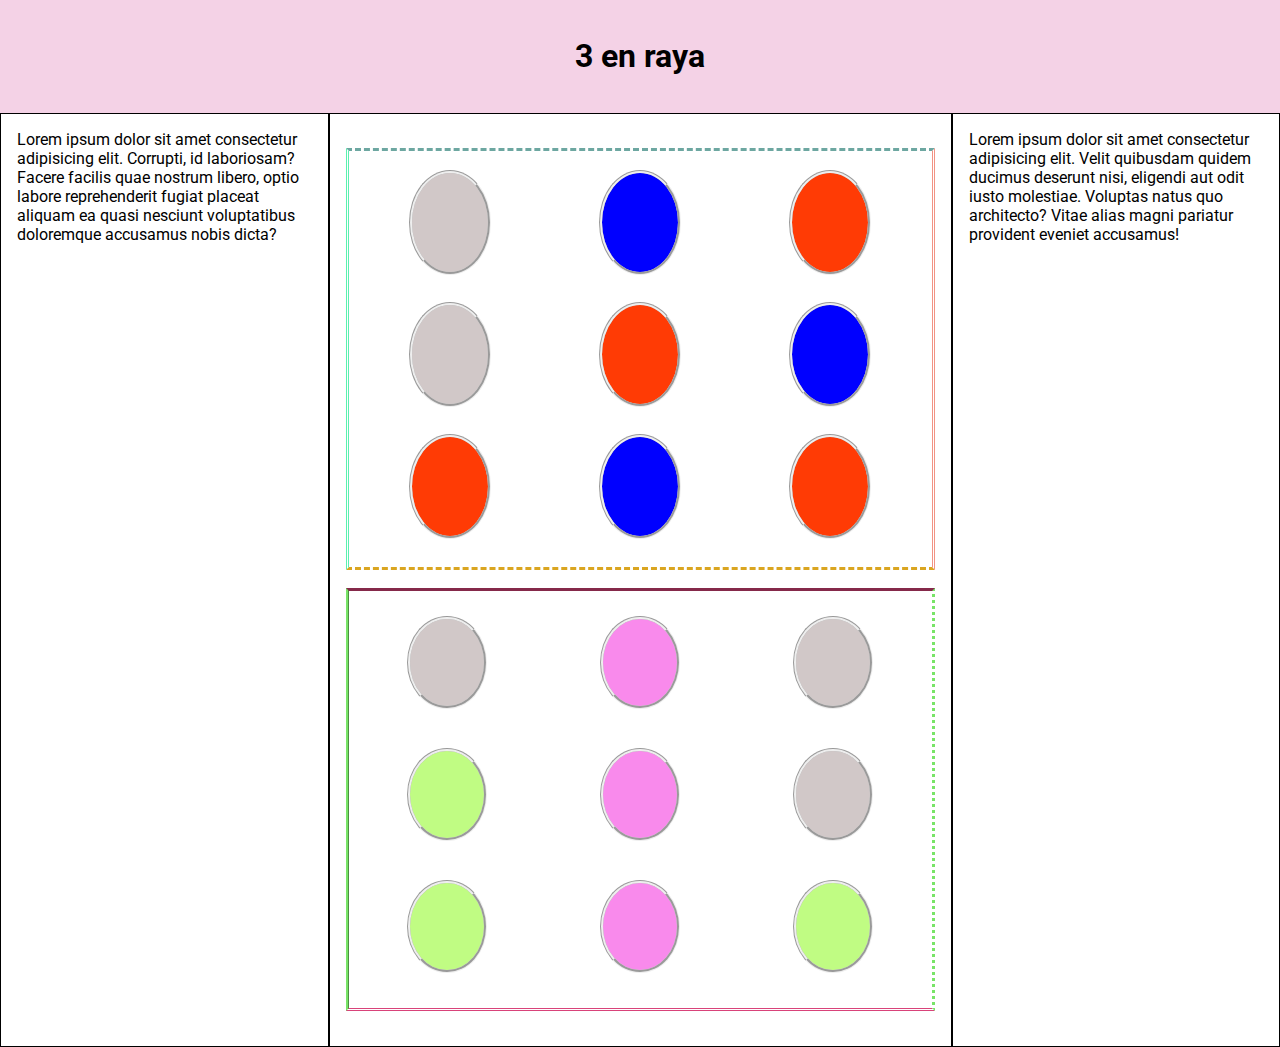
<file: index.html>
<!DOCTYPE html>
<html lang="es">

<head>
    <meta charset="UTF-8">
    <meta http-equiv="X-UA-Compatible" content="IE=edge">
    <meta name="viewport" content="width=device-width, initial-scale=1.0">
    <link rel="stylesheet" href="style.css">
    <title>3 en raya</title>
</head>

<body>
    <header>
        <h1>3 en raya</h1>
    </header>
    <section id="caja-padre">
        <article>
            Lorem ipsum dolor sit amet consectetur adipisicing elit. Corrupti, id laboriosam? Facere facilis quae
            nostrum libero, optio labore reprehenderit fugiat placeat aliquam ea quasi nesciunt voluptatibus doloremque
            accusamus nobis dicta?
        </article>
        <article>
            <div class="tablero">
                <div class="interior">
                    <div class="fichas"></div>
                    <div class="azul"></div>
                    <div class="rojo"></div>
                    <div class="fichas"></div>
                    <div class="rojo"></div>
                    <div class="azul"></div>
                    <div class="rojo"></div>
                    <div class="azul"></div>
                    <div class="rojo"></div>
                </div>
            </div>
            <div class="tablero2">
                <div class="interior2">
                    <div class="fichas2"></div>
                    <div class="rosa"></div>
                    <div class="fichas2"></div>
                    <div class="verde"></div>
                    <div class="rosa"></div>
                    <div class="fichas2"></div>
                    <div class="verde"></div>
                    <div class="rosa"></div>
                    <div class="verde"></div>
                </div>
            </div>
        </article>
        <article>
            Lorem ipsum dolor sit amet consectetur adipisicing elit. Velit quibusdam quidem ducimus deserunt nisi,
            eligendi aut odit iusto molestiae. Voluptas natus quo architecto? Vitae alias magni pariatur provident
            eveniet accusamus!
        </article>
    </section>
</body>

</html>
</file>
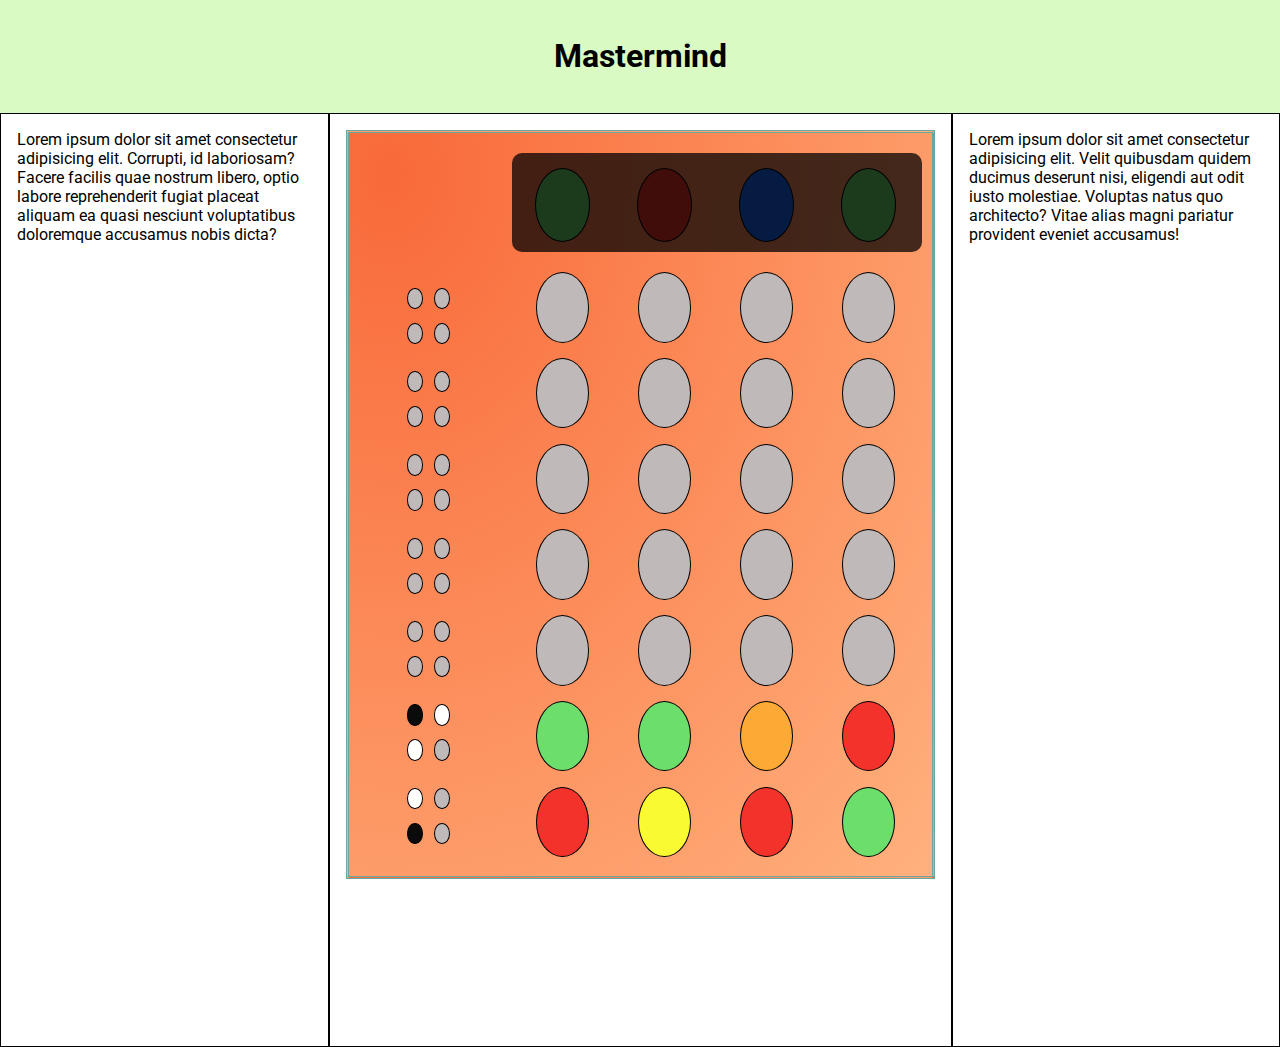
<file: mastermind.html>
<!DOCTYPE html>
<html lang="es">

<head>
    <meta charset="UTF-8">
    <meta http-equiv="X-UA-Compatible" content="IE=edge">
    <meta name="viewport" content="width=device-width, initial-scale=1.0">
    <link rel="stylesheet" href="style-mastermind.css">
    <title>Mastermind</title>
</head>

<body>
    
    <header>
        <h1>Mastermind</h1>
    </header>
    <section id="caja-padre">
        <article>
            Lorem ipsum dolor sit amet consectetur adipisicing elit. Corrupti, id laboriosam? Facere facilis quae
            nostrum libero, optio labore reprehenderit fugiat placeat aliquam ea quasi nesciunt voluptatibus doloremque
            accusamus nobis dicta?
        </article>
       
        <article>
            <div class="tablero">
                <div class="lateral">
                    <div class="cajas-lateral">
                        <div class="fichas-lateral"></div>
                        <div class="fichas-lateral"></div>
                        <div class="fichas-lateral"></div>
                        <div class="fichas-lateral"></div>
                    </div>
                    <div class="cajas-lateral">
                        <div class="fichas-lateral"></div>
                        <div class="fichas-lateral"></div>
                        <div class="fichas-lateral"></div>
                        <div class="fichas-lateral"></div>
                    </div>
                    <div class="cajas-lateral">
                        <div class="fichas-lateral"></div>
                        <div class="fichas-lateral"></div>
                        <div class="fichas-lateral"></div>
                        <div class="fichas-lateral"></div>
                    </div>
                    <div class="cajas-lateral">
                        <div class="fichas-lateral"></div>
                        <div class="fichas-lateral"></div>
                        <div class="fichas-lateral"></div>
                        <div class="fichas-lateral"></div>
                    </div>
                    <div class="cajas-lateral">
                        <div class="fichas-lateral"></div>
                        <div class="fichas-lateral"></div>
                        <div class="fichas-lateral"></div>
                        <div class="fichas-lateral"></div>
                    </div>
                    <div class="cajas-lateral">
                        <div class="fichas-lateral negro"></div>
                        <div class="fichas-lateral blanco"></div>
                        <div class="fichas-lateral blanco"></div>
                        <div class="fichas-lateral"></div>
                    </div>
                    <div class="cajas-lateral">
                        <div class="fichas-lateral blanco"></div>
                        <div class="fichas-lateral"></div>
                        <div class="fichas-lateral negro"></div>
                        <div class="fichas-lateral"></div>
                    </div>
                </div>
                <div class="zona-juego">
                    <div class="sombra"></div>
                    <div class="top">
                        <div class="fichas-top verde"></div>
                        <div class="fichas-top rojo"></div>
                        <div class="fichas-top azul"></div>
                        <div class="fichas-top verde"></div>
                    </div>
                    <div class="parte-fichas">
                        <div class="fichas-main"></div>
                        <div class="fichas-main"></div>
                        <div class="fichas-main"></div>
                        <div class="fichas-main"></div>
                        <div class="fichas-main"></div>
                        <div class="fichas-main"></div>
                        <div class="fichas-main"></div>
                        <div class="fichas-main"></div>
                        <div class="fichas-main"></div>
                        <div class="fichas-main"></div>
                        <div class="fichas-main"></div>
                        <div class="fichas-main"></div>
                        <div class="fichas-main"></div>
                        <div class="fichas-main"></div>
                        <div class="fichas-main"></div>
                        <div class="fichas-main"></div>
                        <div class="fichas-main"></div>
                        <div class="fichas-main"></div>
                        <div class="fichas-main"></div>
                        <div class="fichas-main"></div>
                        <div class="fichas-main verde"></div>
                        <div class="fichas-main verde"></div>
                        <div class="fichas-main naranja"></div>
                        <div class="fichas-main rojo"></div>
                        <div class="fichas-main rojo"></div>
                        <div class="fichas-main amarillo"></div>
                        <div class="fichas-main rojo"></div>
                        <div class="fichas-main verde"></div>
                    </div>
                </div>
            </div>
        </article>
        <article>
            Lorem ipsum dolor sit amet consectetur adipisicing elit. Velit quibusdam quidem ducimus deserunt nisi,
            eligendi aut odit iusto molestiae. Voluptas natus quo architecto? Vitae alias magni pariatur provident
            eveniet accusamus!
        </article>
    </section>
    
</body>

</html>
</file>
<file: style.css>
@import url('https://fonts.googleapis.com/css2?family=Roboto:wght@100&display=swap');

html {
    font-family: 'Roboto';

}

body {
    margin: 0;
}

header {
    background: rgb(244, 210, 230);
    text-align: center;
    height: max-content;
    padding: 1em;
}

#caja-padre {
    display: flex;
    flex-direction: row;
    flex-wrap: wrap;
    height: 50%;
}

article {
    flex: 1;
    border-width: 1px;
    border-style: solid;
    padding: 1em;
    height: 100vh;
}

article:nth-child(2) {
    flex: 2;
}

/* Version con grid */
.tablero {
    border-style: dashed double;
    border-color: rgb(109, 167, 161) rgb(242, 147, 132) goldenrod rgb(91, 240, 176);
    height: 45vh;
    gap: 5px;
    padding: 1%;
    margin-top: 3%;
}

.interior {
    display: grid;
    grid-template-columns: 1fr 1fr 1fr;
    place-items: center;
    height: 44vh;

}

.fichas {
    border-style: groove;
    height: 75%;
    width: 40%;
    border-radius: 100%;
    background-color: rgb(209, 200, 200);
}

.azul {
    background-color: blue;
    border-style: groove;
    height: 75%;
    width: 40%;
    border-radius: 100%;
}

.rojo {
    background-color: rgb(255, 59, 5);
    border-style: groove;
    height: 75%;
    width: 40%;
    border-radius: 100%;
}

/* Version con flex */
.tablero2 {
    border-style: inset dotted double ridge;
    border-color: rgb(217, 67, 122) rgb(120, 228, 103);
    height: 45vh;
    padding: 1%;
    margin-top: 3%;
}

.fichas2 {
    border-style: groove;
    height: 22%;
    width: 15%;
    border-radius: 100%;
    background-color: rgb(209, 200, 200);
}

.interior2 {

    display: flex;
    justify-content: space-around;
    align-items: center;
    flex-wrap: wrap;
    height: 44vh;
    column-gap: 18%;
    margin-left: 7%;
    margin-right: 7%;
}

.verde {
    border-style: groove;
    height: 22%;
    width: 15%;
    border-radius: 100%;
    background-color: rgb(192, 252, 131);
}

.rosa {
    border-style: groove;
    height: 22%;
    width: 15%;
    border-radius: 100%;
    background-color: rgb(249, 138, 236);
}
</file>
<file: style-mastermind.css>
@import url('https://fonts.googleapis.com/css2?family=Roboto:wght@100&display=swap');

html {
    font-family: 'Roboto';

}

body {
    margin: 0;
}

header {
    background: rgb(218, 250, 196);
    text-align: center;
    height: max-content;
    padding: 1em;
}

#caja-padre {
    display: flex;
    flex-direction: row;
    flex-wrap: wrap;
    height: 50%;
}

article {
    flex: 1;
    border-width: 1px;
    border-style: solid;
    padding: 1em;
    height: 100vh;
}

article:nth-child(2) {
    flex: 2;
}


.tablero {
    border-style: double;
    border-color: rgb(109, 167, 161);
    height: 80vh;
    gap: 15px;
    padding: 2%;
    display: grid;
    grid-template-columns: 1fr 3fr;
    background: rgb(252, 85, 29);
    background: radial-gradient(farthest-corner at 40px 40px, rgb(249, 105, 57) 0%, rgba(255, 177, 125, 1) 100%);

}

.sombra {
    position:absolute;
    z-index: 0;
    width: 32%;
    height: 11%;
    background-color: rgba(0, 0, 0, 0.739);
    top: 17%;
    left: 40%;
    border-radius: 10px;
}

.zona-juego {
    display: grid;
    grid-template-rows: 1fr 5fr;
}

.top {
    display: flex;
    justify-content: space-around;
    align-items: center;
    flex-wrap: wrap;

}

.fichas-top {
    border: solid 1px;
    border-radius: 50%;
    height: 60%;
    width: 13%;
}

.parte-fichas {
    display: grid;
    grid-template-columns: 1fr 1fr 1fr 1fr;
    place-items: center;
}

.fichas-main {
    border-radius: 50%;
    border: solid 1px;
    width: 50%;
    height: 80%;
    background-color: rgb(191, 185, 185);

}

.lateral {
    height: 81%;
    position: relative;
    top: 18%;
    display: flex;
    justify-content: space-around;
    align-items: center;
    flex-wrap: wrap;
    flex-direction: column;


}

.cajas-lateral {
    height: 12%;
    width: 40%;
    display: grid;
    grid-template-columns: 1fr 1fr;
    place-items: center;


}

.fichas-lateral {
    border: solid 1px;
    border-radius: 50%;
    height: 55%;
    width: 50%;
    background-color: rgb(191, 185, 185);
}

.verde {
    background-color: rgb(108, 222, 108);
}

.rojo {
    background-color: rgb(244, 50, 44);
}

.azul {
    background-color: rgb(24, 104, 251);
}

.amarillo {
    background-color: rgb(250, 250, 50);
}

.naranja {
    background-color: rgb(252, 169, 53);
}

.blanco {
    background-color: rgb(255, 255, 254);
}

.negro {
    background-color: rgb(11, 11, 11);
}

@media (max-width: 600px) {
    .sombra {
      top: 32%;
      width: 28%;
      left: 42%;
    }
  }

  @media (max-height: 810px) {
    .sombra {
      top: 21%;
    }
  }

  
@media (max-width: 1030px) {
    .sombra {
      top: 22%;
      width: 28%;
      left: 42%;
    }
  }
</file>
